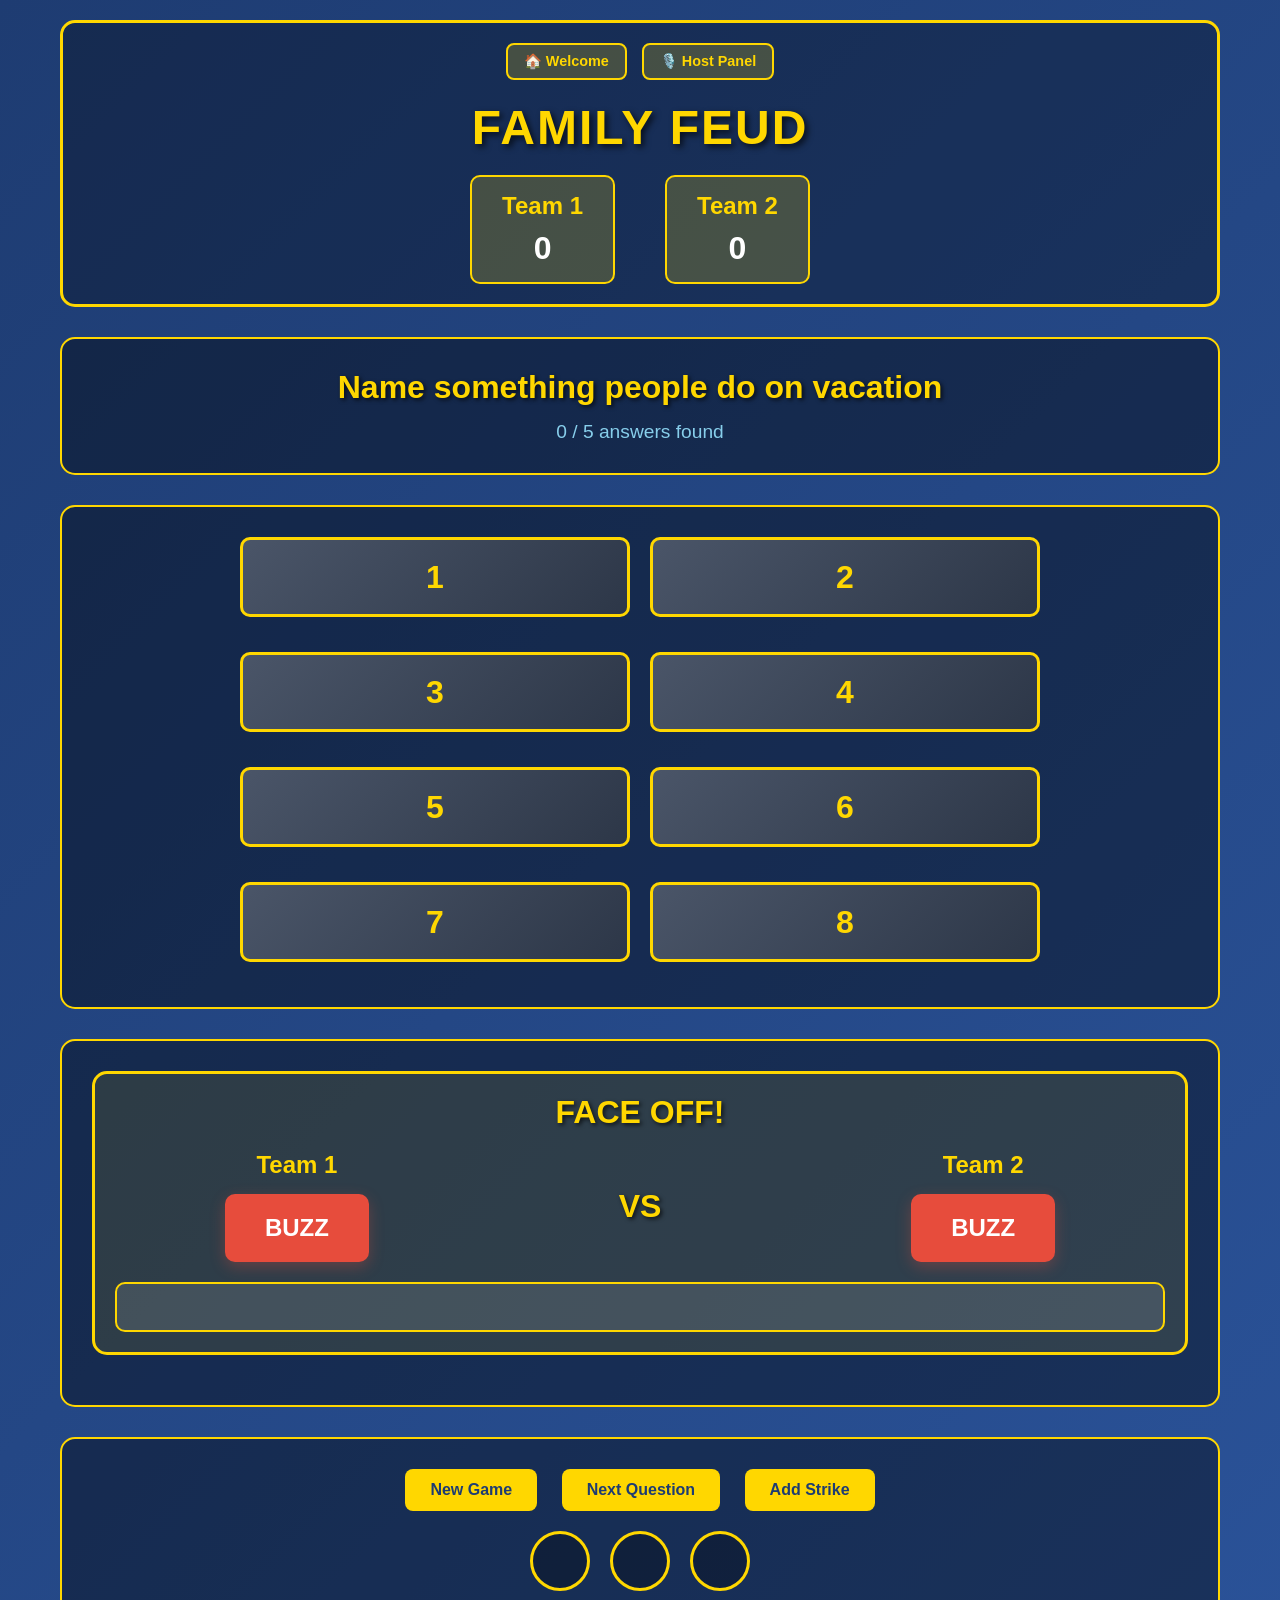
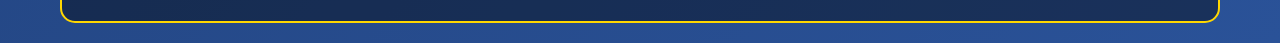
<file: index.html>
<!DOCTYPE html>
<html lang="en">
<head>
    <meta charset="UTF-8">
    <meta name="viewport" content="width=device-width, initial-scale=1.0">
    <title>Family Feud Game</title>
    <link rel="stylesheet" href="styles.css">
</head>
<body>
    <div class="game-container">
        <header class="game-header">
            <div class="header-nav">
                <button class="nav-btn" onclick="goToWelcome()">🏠 Welcome</button>
                <button class="nav-btn" onclick="openHostPanel()">🎙️ Host Panel</button>
            </div>
            <h1 class="game-title">FAMILY FEUD</h1>
            <div class="score-board">
                <div class="team-score">
                    <h2>Team 1</h2>
                    <span id="team1-score">0</span>
                </div>
                <div class="team-score">
                    <h2>Team 2</h2>
                    <span id="team2-score">0</span>
                </div>
            </div>
        </header>

        <main class="game-main">
            <section class="question-section">
                <div class="question-container">
                    <h2 id="question-text">Loading question...</h2>
                    <div class="answer-count">
                        <span id="answers-found">0</span> / <span id="total-answers">8</span> answers found
                    </div>
                </div>
            </section>

            <section class="answers-section">
                <div class="answers-grid">
                    <div class="answer-slot" data-answer="1">
                        <div class="answer-panel" id="panel-1">
                            <div class="answer-face answer-front">1</div>
                            <div class="answer-face answer-back">
                                <div class="answer-number">1</div>
                                <div class="answer-text"></div>
                                <div class="answer-points"></div>
                            </div>
                        </div>
                    </div>
                    <div class="answer-slot" data-answer="2">
                        <div class="answer-panel" id="panel-2">
                            <div class="answer-face answer-front">2</div>
                            <div class="answer-face answer-back">
                                <div class="answer-number">2</div>
                                <div class="answer-text"></div>
                                <div class="answer-points"></div>
                            </div>
                        </div>
                    </div>
                    <div class="answer-slot" data-answer="3">
                        <div class="answer-panel" id="panel-3">
                            <div class="answer-face answer-front">3</div>
                            <div class="answer-face answer-back">
                                <div class="answer-number">3</div>
                                <div class="answer-text"></div>
                                <div class="answer-points"></div>
                            </div>
                        </div>
                    </div>
                    <div class="answer-slot" data-answer="4">
                        <div class="answer-panel" id="panel-4">
                            <div class="answer-face answer-front">4</div>
                            <div class="answer-face answer-back">
                                <div class="answer-number">4</div>
                                <div class="answer-text"></div>
                                <div class="answer-points"></div>
                            </div>
                        </div>
                    </div>
                    <div class="answer-slot" data-answer="5">
                        <div class="answer-panel" id="panel-5">
                            <div class="answer-face answer-front">5</div>
                            <div class="answer-face answer-back">
                                <div class="answer-number">5</div>
                                <div class="answer-text"></div>
                                <div class="answer-points"></div>
                            </div>
                        </div>
                    </div>
                    <div class="answer-slot" data-answer="6">
                        <div class="answer-panel" id="panel-6">
                            <div class="answer-face answer-front">6</div>
                            <div class="answer-face answer-back">
                                <div class="answer-number">6</div>
                                <div class="answer-text"></div>
                                <div class="answer-points"></div>
                            </div>
                        </div>
                    </div>
                    <div class="answer-slot" data-answer="7">
                        <div class="answer-panel" id="panel-7">
                            <div class="answer-face answer-front">7</div>
                            <div class="answer-face answer-back">
                                <div class="answer-number">7</div>
                                <div class="answer-text"></div>
                                <div class="answer-points"></div>
                            </div>
                        </div>
                    </div>
                    <div class="answer-slot" data-answer="8">
                        <div class="answer-panel" id="panel-8">
                            <div class="answer-face answer-front">8</div>
                            <div class="answer-face answer-back">
                                <div class="answer-number">8</div>
                                <div class="answer-text"></div>
                                <div class="answer-points"></div>
                            </div>
                        </div>
                    </div>
                </div>
            </section>

            <section class="input-section">
                <div class="face-off-section" id="faceOffSection">
                    <h3>FACE OFF!</h3>
                    <div class="face-off-teams">
                        <div class="face-off-team" id="team1-faceoff">
                            <h4>Team 1</h4>
                            <button class="buzz-btn" id="team1-buzz">BUZZ</button>
                        </div>
                        <div class="face-off-vs">VS</div>
                        <div class="face-off-team" id="team2-faceoff">
                            <h4>Team 2</h4>
                            <button class="buzz-btn" id="team2-buzz">BUZZ</button>
                        </div>
                    </div>
                    <div class="face-off-answer" id="faceOffAnswer"></div>
                </div>
                
                <div class="regular-play-section" id="regularPlaySection" style="display: none;">
                    <div class="input-container">
                        <input type="text" id="answer-input" placeholder="Type your answer here..." maxlength="50">
                        <button id="submit-answer">Submit Answer</button>
                    </div>
                    <div class="team-turn">
                        <p>Current Turn: <span id="current-team">Team 1</span></p>
                    </div>
                </div>
                
                <div class="steal-section" id="stealSection" style="display: none;">
                    <h3>STEAL OPPORTUNITY!</h3>
                    <p>Team <span id="stealing-team">Team 2</span> can steal by giving one correct answer!</p>
                    <div class="input-container">
                        <input type="text" id="steal-input" placeholder="Type your steal answer..." maxlength="50">
                        <button id="submit-steal">Steal Answer</button>
                    </div>
                </div>
            </section>

            <section class="controls-section">
                <button id="new-game">New Game</button>
                <button id="next-question">Next Question</button>
                <button id="strike-btn">Add Strike</button>
                <div class="strikes-container">
                    <div class="strike" id="strike1"></div>
                    <div class="strike" id="strike2"></div>
                    <div class="strike" id="strike3"></div>
                </div>
            </section>
        </main>

        <section class="round-result" id="round-result" style="display: none;">
            <div class="result-content">
                <h2 id="result-message">Round Complete!</h2>
                <p id="result-details"></p>
                <button id="continue-btn">Continue</button>
            </div>
        </section>

        <section class="fast-money" id="fastMoney" style="display: none;">
            <div class="fast-money-container">
                <header class="fast-money-header">
                    <h2>⚡ FAST MONEY ROUND ⚡</h2>
                    <div class="fast-money-timer">
                        <span id="timer">60</span>
                        <div class="timer-bar">
                            <div class="timer-fill" id="timerFill"></div>
                        </div>
                    </div>
                </header>

                <main class="fast-money-main">
                    <div class="fast-money-questions">
                        <div class="question-slot" data-question="1">
                            <span class="question-number">1.</span>
                            <span class="question-text" id="question-1">Loading...</span>
                        </div>
                        <div class="question-slot" data-question="2">
                            <span class="question-number">2.</span>
                            <span class="question-text" id="question-2">Loading...</span>
                        </div>
                        <div class="question-slot" data-question="3">
                            <span class="question-number">3.</span>
                            <span class="question-text" id="question-3">Loading...</span>
                        </div>
                        <div class="question-slot" data-question="4">
                            <span class="question-number">4.</span>
                            <span class="question-text" id="question-4">Loading...</span>
                        </div>
                        <div class="question-slot" data-question="5">
                            <span class="question-number">5.</span>
                            <span class="question-text" id="question-5">Loading...</span>
                        </div>
                    </div>

                    <div class="fast-money-inputs">
                        <div class="input-row">
                            <input type="text" class="fast-money-input" id="answer-1" placeholder="Answer 1" maxlength="30">
                            <input type="text" class="fast-money-input" id="answer-2" placeholder="Answer 2" maxlength="30">
                        </div>
                        <div class="input-row">
                            <input type="text" class="fast-money-input" id="answer-3" placeholder="Answer 3" maxlength="30">
                            <input type="text" class="fast-money-input" id="answer-4" placeholder="Answer 4" maxlength="30">
                        </div>
                        <div class="input-row">
                            <input type="text" class="fast-money-input" id="answer-5" placeholder="Answer 5" maxlength="30">
                        </div>
                    </div>

                    <div class="fast-money-controls">
                        <button id="start-fast-money" class="fast-money-btn start">Start Fast Money</button>
                        <button id="submit-fast-money" class="fast-money-btn submit" style="display: none;">Submit Answers</button>
                        <button id="reveal-answers" class="fast-money-btn reveal" style="display: none;">Reveal Answers</button>
                    </div>
                </main>

                <div class="fast-money-scores">
                    <div class="player-score">
                        <h3 id="player-name">Player 1</h3>
                        <div class="score-display" id="player-score">0</div>
                        <div class="score-target">Target: 200</div>
                    </div>
                    <div class="player-score" id="player2-score-section" style="display: none;">
                        <h3>Player 2</h3>
                        <div class="score-display" id="player2-score">0</div>
                        <div class="score-target">Target: 200</div>
                    </div>
                </div>

                <div class="fast-money-results" id="fastMoneyResults" style="display: none;">
                    <div class="results-content">
                        <h2 id="fast-money-result-message">Fast Money Complete!</h2>
                        <div class="answer-reveals" id="answerReveals">
                            <!-- Answer reveals will be populated here -->
                        </div>
                        <div class="final-scores">
                            <div class="final-score">
                                <span id="final-player-name">Player 1:</span>
                                <span id="final-player-score">0</span>
                            </div>
                            <div class="final-score" id="final-player2-score-row" style="display: none;">
                                <span>Player 2:</span>
                                <span id="final-player2-score">0</span>
                            </div>
                        </div>
                        <button id="fast-money-continue" class="fast-money-btn continue">Continue</button>
                    </div>
                </div>
            </div>
        </section>
    </div>

    <script src="script.js"></script>
</body>
</html>
</file>
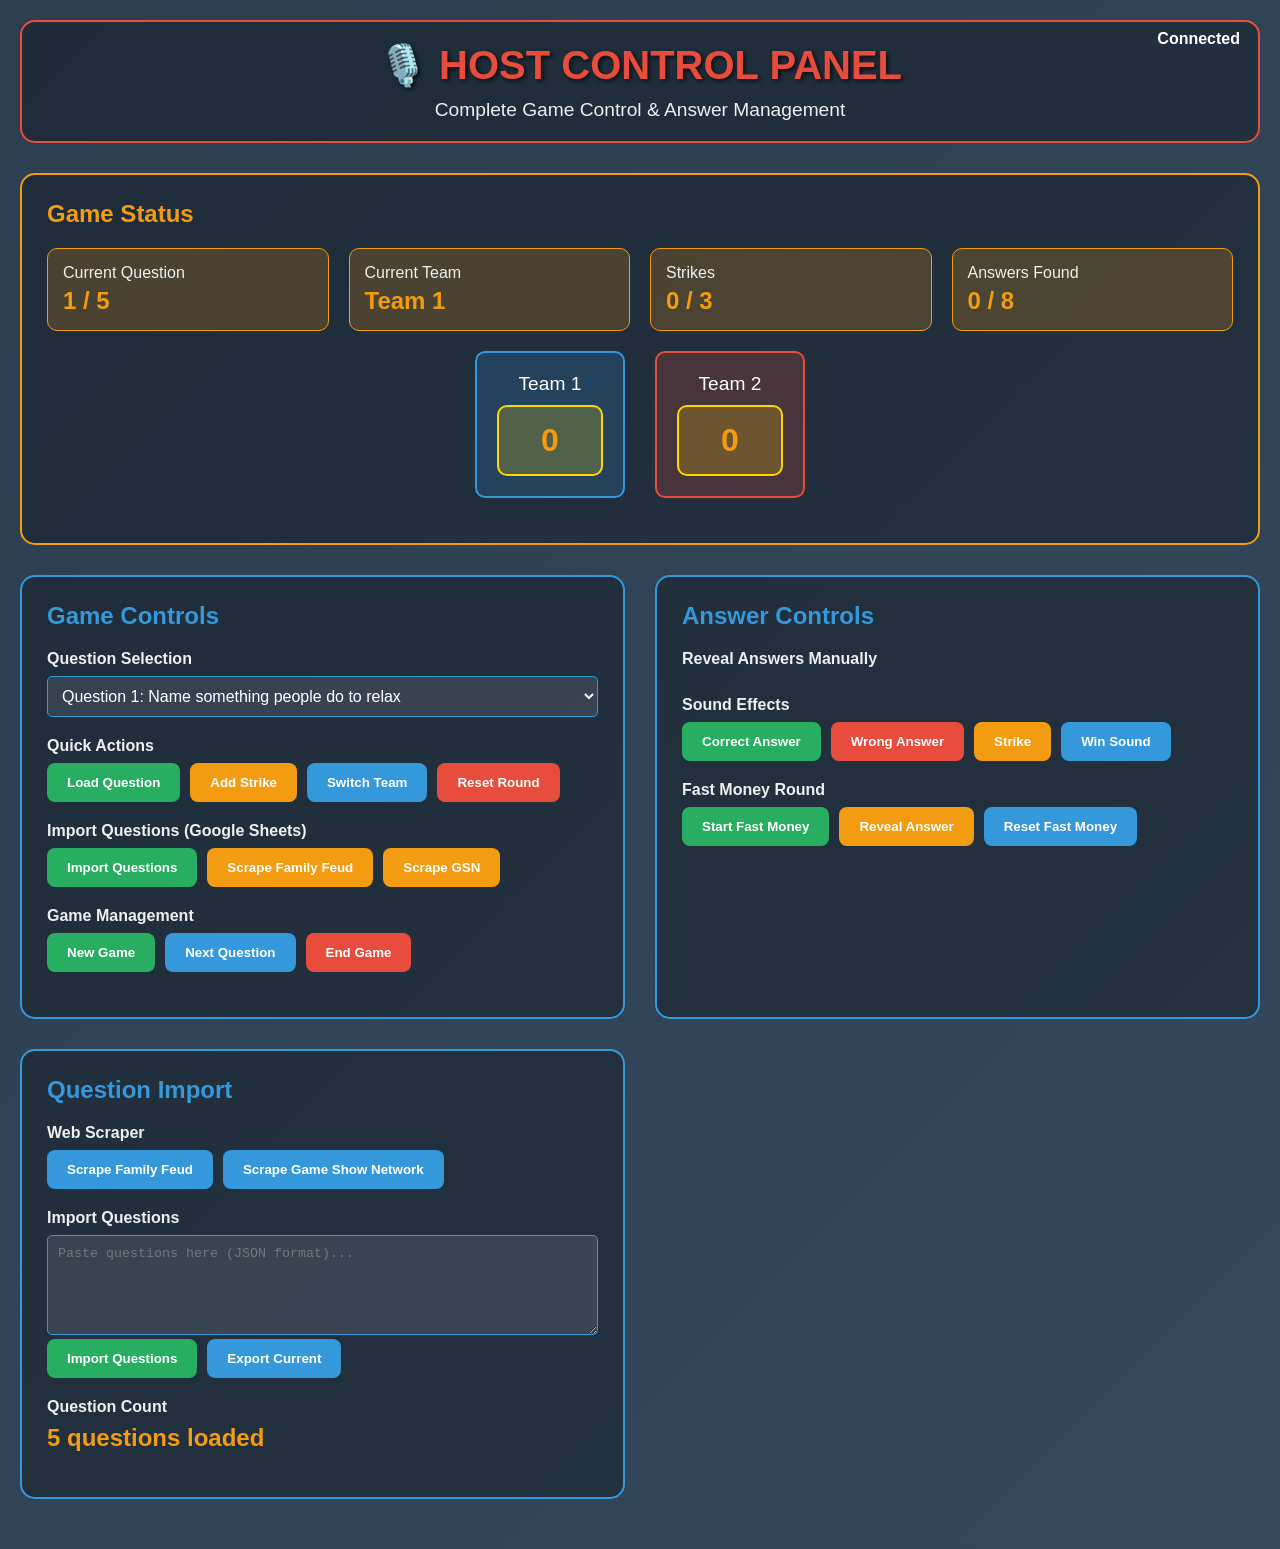
<file: host.html>
<!DOCTYPE html>
<html lang="en">
<head>
    <meta charset="UTF-8">
    <meta name="viewport" content="width=device-width, initial-scale=1.0">
    <title>Family Feud - Host Panel</title>
    <link rel="stylesheet" href="styles.css">
    <style>
        .host-container {
            min-height: 100vh;
            background: linear-gradient(135deg, #2c3e50 0%, #34495e 100%);
            color: white;
            padding: 20px;
        }
        
        .host-header {
            background: rgba(0, 0, 0, 0.3);
            padding: 20px;
            border-radius: 15px;
            border: 2px solid #e74c3c;
            margin-bottom: 30px;
            text-align: center;
        }
        
        .host-title {
            font-size: 2.5rem;
            color: #e74c3c;
            text-shadow: 2px 2px 4px rgba(0, 0, 0, 0.7);
            margin-bottom: 10px;
        }
        
        .host-subtitle {
            color: #ecf0f1;
            font-size: 1.2rem;
        }
        
        .control-panel {
            display: grid;
            grid-template-columns: 1fr 1fr;
            gap: 30px;
            margin-bottom: 30px;
        }
        
        .control-section {
            background: rgba(0, 0, 0, 0.3);
            padding: 25px;
            border-radius: 15px;
            border: 2px solid #3498db;
        }
        
        .control-section h3 {
            color: #3498db;
            margin-bottom: 20px;
            font-size: 1.5rem;
        }
        
        .control-group {
            margin-bottom: 20px;
        }
        
        .control-group label {
            display: block;
            margin-bottom: 8px;
            color: #ecf0f1;
            font-weight: bold;
        }
        
        .control-group input, .control-group select {
            width: 100%;
            padding: 10px;
            border: 1px solid #3498db;
            border-radius: 5px;
            background: rgba(255, 255, 255, 0.1);
            color: white;
            font-size: 1rem;
        }
        
        .control-group input::placeholder {
            color: #bdc3c7;
        }
        
        .control-buttons {
            display: flex;
            gap: 10px;
            flex-wrap: wrap;
        }
        
        .control-btn {
            padding: 12px 20px;
            background: #3498db;
            color: white;
            border: none;
            border-radius: 8px;
            cursor: pointer;
            font-weight: bold;
            transition: all 0.3s ease;
        }
        
        .control-btn:hover {
            background: #2980b9;
            transform: translateY(-2px);
        }
        
        .control-btn.danger {
            background: #e74c3c;
        }
        
        .control-btn.danger:hover {
            background: #c0392b;
        }
        
        .control-btn.success {
            background: #27ae60;
        }
        
        .control-btn.success:hover {
            background: #229954;
        }
        
        .control-btn.warning {
            background: #f39c12;
        }
        
        .control-btn.warning:hover {
            background: #e67e22;
        }
        
        .answer-list {
            display: grid;
            grid-template-columns: repeat(auto-fit, minmax(250px, 1fr));
            gap: 15px;
        }
        
        .answer-item {
            background: rgba(39, 174, 96, 0.2);
            padding: 15px;
            border-radius: 10px;
            border: 1px solid #27ae60;
            transition: all 0.3s ease;
        }
        
        .answer-item.revealed {
            background: rgba(39, 174, 96, 0.4);
            border-color: #2ecc71;
        }
        
        .answer-text {
            font-weight: bold;
            margin-bottom: 5px;
        }
        
        .answer-points {
            color: #f39c12;
            font-size: 1.2rem;
        }
        
        .game-status {
            background: rgba(0, 0, 0, 0.3);
            padding: 25px;
            border-radius: 15px;
            border: 2px solid #f39c12;
            margin-bottom: 30px;
        }
        
        .game-status h3 {
            color: #f39c12;
            margin-bottom: 20px;
            font-size: 1.5rem;
        }
        
        .status-grid {
            display: grid;
            grid-template-columns: repeat(auto-fit, minmax(200px, 1fr));
            gap: 20px;
        }
        
        .status-item {
            background: rgba(243, 156, 18, 0.2);
            padding: 15px;
            border-radius: 10px;
            border: 1px solid #f39c12;
        }
        
        .status-label {
            color: #ecf0f1;
            margin-bottom: 5px;
        }
        
        .status-value {
            color: #f39c12;
            font-size: 1.5rem;
            font-weight: bold;
        }
        
        .team-scores {
            display: flex;
            gap: 30px;
            justify-content: center;
            margin: 20px 0;
        }
        
        .team-score-card {
            background: rgba(52, 152, 219, 0.2);
            padding: 20px;
            border-radius: 10px;
            border: 2px solid #3498db;
            text-align: center;
            min-width: 150px;
        }
        
        .team-score-card.team2 {
            background: rgba(231, 76, 60, 0.2);
            border-color: #e74c3c;
        }
        
        .team-name {
            font-size: 1.2rem;
            margin-bottom: 10px;
        }
        
        .team-score {
            font-size: 2rem;
            font-weight: bold;
            color: #f39c12;
        }
        
        .connection-status {
            position: fixed;
            top: 20px;
            right: 20px;
            padding: 10px 20px;
            border-radius: 20px;
            font-weight: bold;
            z-index: 1000;
        }
        
        .connection-status.connected {
            background: #27ae60;
            color: white;
        }
        
        .connection-status.disconnected {
            background: #e74c3c;
            color: white;
        }
        
        @media (max-width: 768px) {
            .control-panel {
                grid-template-columns: 1fr;
            }
            
            .status-grid {
                grid-template-columns: 1fr;
            }
            
            .team-scores {
                flex-direction: column;
                align-items: center;
            }
        }
    </style>
</head>
<body>
    <div class="host-container">
        <div class="connection-status" id="connectionStatus">Connected</div>
        
        <header class="host-header">
            <h1 class="host-title">🎙️ HOST CONTROL PANEL</h1>
            <p class="host-subtitle">Complete Game Control & Answer Management</p>
        </header>
        
        <section class="game-status">
            <h3>Game Status</h3>
            <div class="status-grid">
                <div class="status-item">
                    <div class="status-label">Current Question</div>
                    <div class="status-value" id="currentQuestionNum">1 / 5</div>
                </div>
                <div class="status-item">
                    <div class="status-label">Current Team</div>
                    <div class="status-value" id="currentTeamDisplay">Team 1</div>
                </div>
                <div class="status-item">
                    <div class="status-label">Strikes</div>
                    <div class="status-value" id="strikesDisplay">0 / 3</div>
                </div>
                <div class="status-item">
                    <div class="status-label">Answers Found</div>
                    <div class="status-value" id="answersFoundDisplay">0 / 8</div>
                </div>
            </div>
            
            <div class="team-scores">
                <div class="team-score-card">
                    <div class="team-name">Team 1</div>
                    <div class="team-score" id="team1ScoreDisplay">0</div>
                </div>
                <div class="team-score-card team2">
                    <div class="team-name">Team 2</div>
                    <div class="team-score" id="team2ScoreDisplay">0</div>
                </div>
            </div>
        </section>
        
        <div class="control-panel">
            <section class="control-section">
                <h3>Game Controls</h3>
                
                <div class="control-group">
                    <label>Question Selection</label>
                    <select id="questionSelect">
                        <option value="0">Question 1: Name something people do to relax</option>
                        <option value="1">Question 2: Name a common breakfast food</option>
                        <option value="2">Question 3: Name something you find in a living room</option>
                        <option value="3">Question 4: Name a popular vacation destination</option>
                        <option value="4">Question 5: Name something people are afraid of</option>
                    </select>
                </div>
                
                <div class="control-group">
                    <label>Quick Actions</label>
                    <div class="control-buttons">
                        <button class="control-btn success" onclick="loadQuestion()">Load Question</button>
                        <button class="control-btn warning" onclick="addStrike()">Add Strike</button>
                        <button class="control-btn" onclick="switchTeam()">Switch Team</button>
                        <button class="control-btn danger" onclick="resetRound()">Reset Round</button>
                    </div>
                </div>
                
                <div class="control-group">
                    <label>Import Questions (Google Sheets)</label>
                    <div class="control-buttons">
                        <button class="control-btn success" onclick="importQuestions()">Import Questions</button>
                        <button class="control-btn warning" onclick="scrapeFamilyFeudQuestions()">Scrape Family Feud</button>
                        <button class="control-btn warning" onclick="scrapeGameShowNetwork()">Scrape GSN</button>
                    </div>
                </div>
                
                <div class="control-group">
                    <label>Game Management</label>
                    <div class="control-buttons">
                        <button class="control-btn success" onclick="newGame()">New Game</button>
                        <button class="control-btn" onclick="nextQuestion()">Next Question</button>
                        <button class="control-btn danger" onclick="endGame()">End Game</button>
                    </div>
                </div>
            </section>
            
            <section class="control-section">
                <h3>Answer Controls</h3>
                
                <div class="control-group">
                    <label>Reveal Answers Manually</label>
                    <div class="answer-list" id="manualAnswersList">
                        <!-- Manual reveal buttons will be populated here -->
                    </div>
                </div>
                
                <div class="control-group">
                    <label>Sound Effects</label>
                    <div class="control-buttons">
                        <button class="control-btn success" onclick="playSound('correct')">Correct Answer</button>
                        <button class="control-btn danger" onclick="playSound('wrong')">Wrong Answer</button>
                        <button class="control-btn warning" onclick="playSound('strike')">Strike</button>
                        <button class="control-btn" onclick="playSound('win')">Win Sound</button>
                    </div>
                </div>
                
                <div class="control-group">
                    <label>Fast Money Round</label>
                    <div class="control-buttons">
                        <button class="control-btn success" onclick="startFastMoney()">Start Fast Money</button>
                        <button class="control-btn warning" onclick="revealFastMoneyAnswer()">Reveal Answer</button>
                        <button class="control-btn" onclick="resetFastMoney()">Reset Fast Money</button>
                    </div>
                </div>
            </section>
            
            <section class="control-section">
                <h3>Question Import</h3>
                
                <div class="control-group">
                    <label>Web Scraper</label>
                    <div class="control-buttons">
                        <button class="control-btn" onclick="scrapeFamilyFeudQuestions()">Scrape Family Feud</button>
                        <button class="control-btn" onclick="scrapeGameShowNetwork()">Scrape Game Show Network</button>
                    </div>
                </div>
                
                <div class="control-group">
                    <label>Import Questions</label>
                    <textarea id="questionImport" placeholder="Paste questions here (JSON format)..." style="width: 100%; height: 100px; background: rgba(255,255,255,0.1); color: white; border: 1px solid #3498db; border-radius: 5px; padding: 10px;"></textarea>
                    <div class="control-buttons">
                        <button class="control-btn success" onclick="importQuestions()">Import Questions</button>
                        <button class="control-btn" onclick="exportQuestions()">Export Current</button>
                    </div>
                </div>
                
                <div class="control-group">
                    <label>Question Count</label>
                    <div class="status-value" id="questionCount">5 questions loaded</div>
                </div>
            </section>
        </div>
    </div>
    
    <script src="host.js"></script>
</body>
</html>
</file>
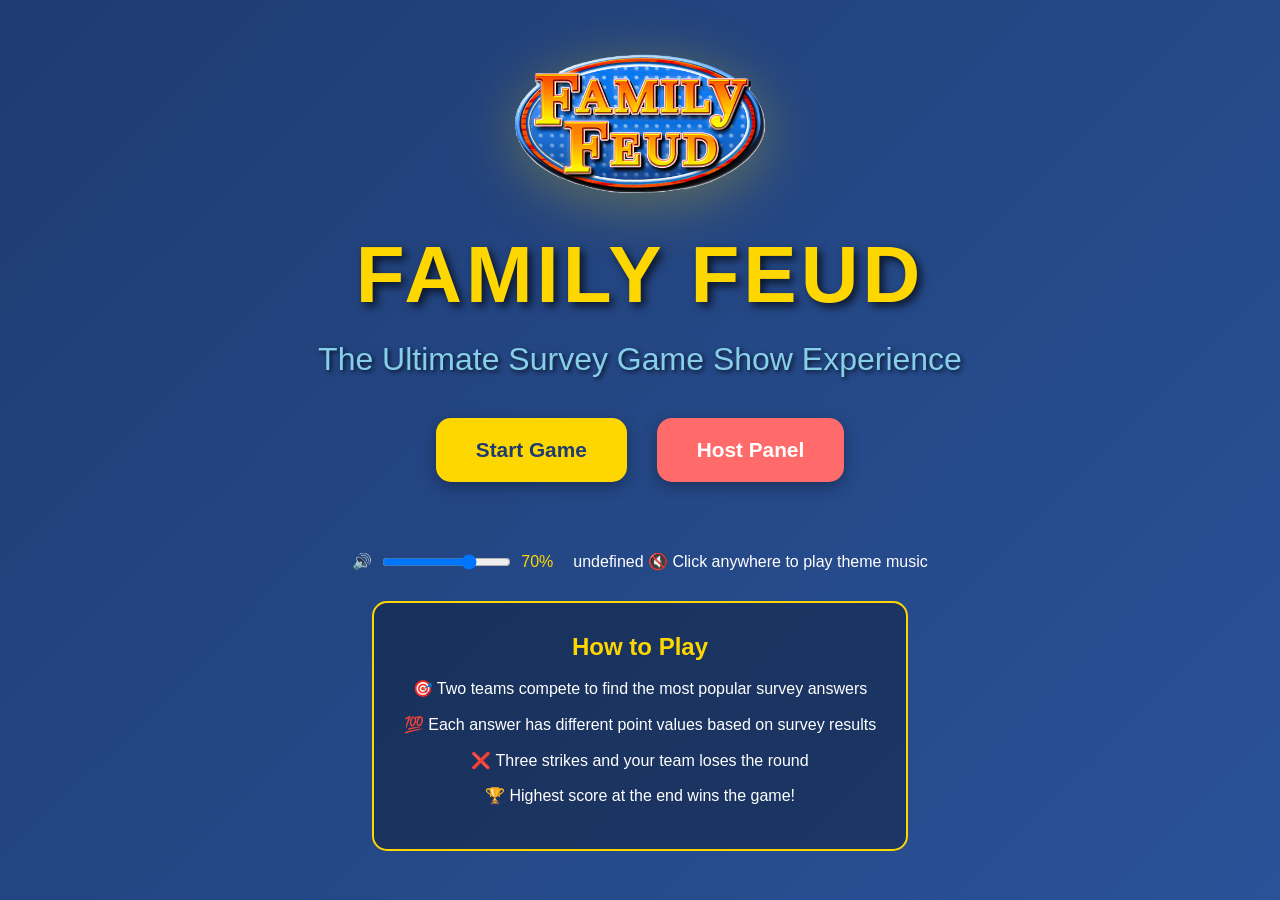
<file: welcome.html>
<!DOCTYPE html>
<html lang="en">
<head>
    <meta charset="UTF-8">
    <meta name="viewport" content="width=device-width, initial-scale=1.0">
    <title>Family Feud - Welcome</title>
    <link rel="stylesheet" href="styles.css">
    <style>
        .welcome-container {
            min-height: 100vh;
            display: flex;
            flex-direction: column;
            align-items: center;
            justify-content: center;
            background: linear-gradient(135deg, #1e3c72 0%, #2a5298 100%);
            color: white;
            text-align: center;
            padding: 20px;
        }
        
        .welcome-title {
            font-size: 5rem;
            color: #ffd700;
            text-shadow: 4px 4px 8px rgba(0, 0, 0, 0.7);
            margin-bottom: 20px;
            letter-spacing: 4px;
            animation: pulse 2s infinite;
            font-family: 'Arial Black', Arial, sans-serif;
        }
        
        .welcome-subtitle {
            font-size: 2rem;
            color: #87ceeb;
            margin-bottom: 40px;
            text-shadow: 2px 2px 4px rgba(0, 0, 0, 0.7);
        }
        
        .welcome-buttons {
            display: flex;
            gap: 30px;
            margin-bottom: 40px;
            flex-wrap: wrap;
            justify-content: center;
        }
        
        .welcome-btn {
            padding: 20px 40px;
            font-size: 1.3rem;
            background: #ffd700;
            color: #1e3c72;
            border: none;
            border-radius: 15px;
            font-weight: bold;
            cursor: pointer;
            transition: all 0.3s ease;
            font-family: 'Arial Black', Arial, sans-serif;
            box-shadow: 0 5px 15px rgba(0, 0, 0, 0.3);
        }
        
        .welcome-btn:hover {
            background: #ffed4e;
            transform: translateY(-3px);
            box-shadow: 0 8px 25px rgba(255, 215, 0, 0.4);
        }
        
        .host-btn {
            background: #ff6b6b;
            color: white;
        }
        
        .host-btn:hover {
            background: #ff5252;
        }
        
        .audio-controls {
            margin-top: 30px;
            display: flex;
            gap: 20px;
            align-items: center;
            justify-content: center;
        }
        
        .audio-btn {
            padding: 10px 20px;
            background: rgba(255, 215, 0, 0.2);
            border: 2px solid #ffd700;
            color: #ffd700;
            border-radius: 10px;
            cursor: pointer;
            transition: all 0.3s ease;
        }
        
        .audio-btn:hover {
            background: rgba(255, 215, 0, 0.3);
        }
        
        .volume-control {
            display: flex;
            align-items: center;
            gap: 10px;
            color: #ffd700;
        }
        
        .audio-test-buttons {
            margin-top: 15px;
            display: flex;
            gap: 10px;
            justify-content: center;
            flex-wrap: wrap;
        }
        
        .audio-test-buttons .audio-btn {
            padding: 8px 15px;
            font-size: 0.9rem;
            background: rgba(255, 215, 0, 0.3);
            border: 1px solid #ffd700;
            color: #ffd700;
            border-radius: 8px;
            cursor: pointer;
            transition: all 0.3s ease;
        }
        
        .audio-test-buttons .audio-btn:hover {
            background: rgba(255, 215, 0, 0.5);
        }
        
        .family-logo {
            width: 300px;
            height: 150px;
            background: transparent;
            display: flex;
            align-items: center;
            justify-content: center;
            margin-bottom: 30px;
            animation: float 3s ease-in-out infinite;
        }
        
        .family-logo img {
            max-width: 100%;
            max-height: 100%;
            object-fit: contain;
            filter: drop-shadow(0 10px 30px rgba(255, 215, 0, 0.3));
        }
        
        @keyframes float {
            0%, 100% { transform: translateY(0px); }
            50% { transform: translateY(-10px); }
        }
        
        .instructions {
            background: rgba(0, 0, 0, 0.3);
            padding: 30px;
            border-radius: 15px;
            border: 2px solid #ffd700;
            max-width: 600px;
            margin-top: 30px;
        }
        
        .instructions h3 {
            color: #ffd700;
            margin-bottom: 15px;
            font-size: 1.5rem;
        }
        
        .instructions p {
            margin-bottom: 10px;
            line-height: 1.6;
        }
    </style>
</head>
<body>
    <div class="welcome-container">
        <div class="family-logo">
            <img src="images/family-feud-logo.png" alt="Family Feud Logo">
        </div>
        <h1 class="welcome-title">FAMILY FEUD</h1>
        <p class="welcome-subtitle">The Ultimate Survey Game Show Experience</p>
        
        <div class="welcome-buttons">
            <button class="welcome-btn" onclick="startGame()">Start Game</button>
            <button class="welcome-btn host-btn" onclick="openHostPanel()">Host Panel</button>
        </div>
        
        <div class="audio-controls">
            <div class="volume-control">
                <span>🔊</span>
                <input type="range" class="volume-slider" id="volumeSlider" min="0" max="100" value="70">
                <span id="volumeLabel">70%</span>
            </div>
            <div class="audio-status" id="audioStatus">🔇 Interact to play theme</div>
        </div>
        
        <div class="instructions">
            <h3>How to Play</h3>
            <p>🎯 Two teams compete to find the most popular survey answers</p>
            <p>💯 Each answer has different point values based on survey results</p>
            <p>❌ Three strikes and your team loses the round</p>
            <p>🏆 Highest score at the end wins the game!</p>
        </div>
    </div>
    
    <audio id="themeAudio" loop>
        <source src="sounds/family-feud-theme-harvey.mp3" type="audio/mpeg">
        Your browser does not support the audio element.
    </audio>
    
    <script>
        let themeAudio = document.getElementById('themeAudio');
        let volumeSlider = document.getElementById('volumeSlider');
        let volumeLabel = document.getElementById('volumeLabel');
        let audioStatus = document.getElementById('audioStatus');
        
        // Audio resource management
        let audioContext = null;
        let activeOscillators = new Set();
        let testAudioElements = new Set();
        
        // Cleanup function for audio resources
        function cleanupAudioResources() {
            // Stop all oscillators
            activeOscillators.forEach(osc => {
                try {
                    if (osc && osc.stop) osc.stop();
                } catch (e) {
                    console.log('Error stopping oscillator:', e);
                }
            });
            activeOscillators.clear();
            
            // Pause and cleanup test audio elements
            testAudioElements.forEach(audio => {
                try {
                    if (audio) {
                        audio.pause();
                        audio.src = '';
                    }
                } catch (e) {
                    console.log('Error cleaning up audio element:', e);
                }
            });
            testAudioElements.clear();
            
            // Close audio context if it exists
            if (audioContext && audioContext.state !== 'closed') {
                try {
                    audioContext.close();
                } catch (e) {
                    console.log('Error closing audio context:', e);
                }
                audioContext = null;
            }
        }
        
        // Cleanup on page unload
        window.addEventListener('beforeunload', cleanupAudioResources);
        
        // Set initial volume
        themeAudio.volume = 0.7;
        
        // Volume control
        volumeSlider.addEventListener('input', function() {
            let volume = this.value / 100;
            themeAudio.volume = volume;
            volumeLabel.textContent = this.value + '%';
        });
        
        function updateStatus(status, emoji) {
            audioStatus.textContent = `${emoji} ${status}`;
            console.log(status);
        }
        
        function playHarveyTheme() {
            updateStatus('Testing Harvey Era theme...', '⏳');
            
            // Cleanup any existing test audio
            cleanupAudioResources();
            
            // Test the Harvey Era audio file first
            const testAudio = new Audio('sounds/family-feud-theme-harvey.mp3');
            testAudio.volume = 0.7;
            testAudioElements.add(testAudio);
            
            testAudio.addEventListener('canplaythrough', () => {
                console.log('✅ Harvey Era audio file can play through');
                updateStatus('Playing Harvey Era Family Feud Theme', '🎵');
                // Use the main themeAudio element for continuous play
                themeAudio.src = 'sounds/family-feud-theme-harvey.mp3';
                themeAudio.volume = 0.7;
                themeAudio.play().catch(e => {
                    console.log('Theme play failed:', e);
                    updateStatus('Theme play failed, trying direct...', '🔧');
                    // Try direct play as fallback
                    testAudio.play().catch(e2 => {
                        console.log('Direct play also failed:', e2);
                        updateStatus('Harvey theme unavailable', '❌');
                    });
                });
            });
            
            testAudio.addEventListener('error', (e) => {
                console.log('❌ Harvey Era audio file error:', e);
                updateStatus('Harvey theme file not found', '❌');
                testAudioElements.delete(testAudio);
            });
            
            // Try to load and test
            testAudio.load();
        }
        
        function play101Theme() {
            updateStatus('Testing 101Soundboards theme...', '⏳');
            
            // Cleanup any existing test audio
            cleanupAudioResources();
            
            // Test the 101Soundboards audio file first
            const testAudio = new Audio('sounds/family-feud-theme-101soundboards.mp3');
            testAudio.volume = 0.7;
            testAudioElements.add(testAudio);
            
            testAudio.addEventListener('canplaythrough', () => {
                console.log('✅ 101Soundboards audio file can play through');
                updateStatus('Playing 101Soundboards Family Feud Theme', '🎼');
                // Use the main themeAudio element for continuous play
                themeAudio.src = 'sounds/family-feud-theme-101soundboards.mp3';
                themeAudio.volume = 0.7;
                themeAudio.play().catch(e => {
                    console.log('Theme play failed:', e);
                    updateStatus('Theme play failed', '❌');
                });
            });
            
            testAudio.addEventListener('error', (e) => {
                console.log('❌ 101Soundboards audio file error:', e);
                updateStatus('101Soundboards Failed - Using Generated', '🎹');
                testAudioElements.delete(testAudio);
                playGeneratedTheme();
            });
            
            // Try to load and test
            testAudio.load();
        }
        
        function playGeneratedTheme() {
            updateStatus('Playing Generated Theme', '🎹');
            // Fallback to generated theme if audio file fails
            cleanupAudioResources();
            
            try {
                audioContext = new (window.AudioContext || window.webkitAudioContext)();
                const melody = [
                    {note: 440, duration: 0.2}, // A4
                    {note: 440, duration: 0.2}, // A4
                    {note: 523.25, duration: 0.3}, // C5
                    {note: 440, duration: 0.2}, // A4
                    {note: 392, duration: 0.3}, // G4
                    {note: 349.23, duration: 0.4}, // F4
                    {note: 392, duration: 0.3}, // G4
                    {note: 523.25, duration: 0.3}, // C5
                    {note: 659.25, duration: 0.4}, // E5
                ];
                
                let startTime = audioContext.currentTime;
                
                melody.forEach((tone, index) => {
                    const oscillator = audioContext.createOscillator();
                    const gainNode = audioContext.createGain();
                    
                    oscillator.connect(gainNode);
                    gainNode.connect(audioContext.destination);
                    
                    oscillator.frequency.value = tone.note;
                    oscillator.type = 'square';
                    
                    const noteStart = startTime + melody.slice(0, index).reduce((sum, t) => sum + t.duration, 0);
                    
                    gainNode.gain.setValueAtTime(0, noteStart);
                    gainNode.gain.linearRampToValueAtTime(0.3, noteStart + 0.01);
                    gainNode.gain.exponentialRampToValueAtTime(0.01, noteStart + tone.duration);
                    
                    oscillator.start(noteStart);
                    oscillator.stop(noteStart + tone.duration);
                    
                    // Track oscillator for cleanup
                    activeOscillators.add(oscillator);
                    
                    // Remove from tracking when stopped
                    oscillator.addEventListener('ended', () => {
                        activeOscillators.delete(oscillator);
                    });
                });
                
                // Update status when finished
                setTimeout(() => {
                    updateStatus('Theme Complete', '✅');
                }, melody.reduce((sum, tone) => sum + tone.duration, 0) * 1000);
            } catch (e) {
                console.log('Error playing generated theme:', e);
                updateStatus('Generated theme failed', '❌');
            }
        }

        function testAudioDirectly() {
            updateStatus('Testing direct audio...', '🔧');
            
            try {
                // Test if we can play the main theme audio directly
                themeAudio.volume = 0.7;
                themeAudio.play().then(() => {
                    updateStatus('Direct audio playing! 🎵', '✅');
                }).catch((e) => {
                    console.log('Direct audio failed:', e);
                    updateStatus('Direct audio failed, trying generated...', '🎹');
                    playGeneratedTheme();
                });
            } catch (e) {
                console.log('Error in testAudioDirectly:', e);
                updateStatus('Audio test failed', '❌');
            }
        }
        
        function stopTheme() {
            themeAudio.pause();
            themeAudio.currentTime = 0;
            updateStatus('Audio Stopped', '⏹️');
        }

        function startGame() {
            window.location.href = 'index.html';
        }
        
        function openHostPanel() {
            window.open('host.html', '_blank');
        }
        
        // Auto-play theme when page loads
        window.addEventListener('load', function() {
            updateStatus('Initializing audio system...', '⏳');
            
            // Simple approach: wait for user interaction, then play
            setTimeout(() => {
                updateStatus('🔇 Click anywhere to play theme music');
            }, 1000);
            
            // Add a one-time click listener to start the theme
            document.addEventListener('click', function playThemeOnClick() {
                updateStatus('Starting theme music...', '🎵');
                testAudioDirectly();
                // Remove the listener after first click
                document.removeEventListener('click', playThemeOnClick);
            }, { once: true });
        });
    </script>
</body>
</html>
</file>
<file: styles.css>
* {
    margin: 0;
    padding: 0;
    box-sizing: border-box;
}

body {
    font-family: 'Arial Black', Arial, sans-serif;
    background: linear-gradient(135deg, #1e3c72 0%, #2a5298 100%);
    min-height: 100vh;
    color: white;
    overflow-x: hidden;
}

/* Fast Money Styles */
.fast-money {
    background: linear-gradient(135deg, #2c3e50 0%, #34495e 100%);
    min-height: 100vh;
    padding: 20px;
}

.fast-money-container {
    max-width: 1000px;
    margin: 0 auto;
}

.fast-money-header {
    text-align: center;
    margin-bottom: 30px;
    background: rgba(0, 0, 0, 0.3);
    padding: 25px;
    border-radius: 15px;
    border: 3px solid #e74c3c;
}

.fast-money-header h2 {
    font-size: 2.5rem;
    color: #e74c3c;
    text-shadow: 2px 2px 4px rgba(0, 0, 0, 0.7);
    margin-bottom: 20px;
    animation: pulse 2s infinite;
}

.fast-money-timer {
    display: flex;
    flex-direction: column;
    align-items: center;
    gap: 10px;
}

.fast-money-timer span {
    font-size: 4rem;
    font-weight: bold;
    color: #ffd700;
    text-shadow: 2px 2px 4px rgba(0, 0, 0, 0.7);
}

.timer-bar {
    width: 300px;
    height: 30px;
    background: rgba(0, 0, 0, 0.5);
    border-radius: 15px;
    overflow: hidden;
    border: 2px solid #ffd700;
}

.timer-fill {
    height: 100%;
    background: linear-gradient(90deg, #27ae60, #f39c12);
    width: 100%;
    transition: width 1s linear, background-color 0.5s ease;
}

.fast-money-main {
    display: grid;
    grid-template-columns: 1fr 1fr;
    gap: 30px;
    margin-bottom: 30px;
}

.fast-money-questions {
    background: rgba(0, 0, 0, 0.3);
    padding: 25px;
    border-radius: 15px;
    border: 2px solid #3498db;
}

.question-slot {
    display: flex;
    align-items: center;
    margin-bottom: 15px;
    padding: 10px;
    background: rgba(52, 152, 219, 0.1);
    border-radius: 8px;
    border-left: 4px solid #3498db;
}

.question-number {
    font-size: 1.2rem;
    font-weight: bold;
    color: #3498db;
    margin-right: 15px;
    min-width: 30px;
}

.question-text {
    font-size: 1rem;
    color: #ecf0f1;
    line-height: 1.4;
}

.fast-money-inputs {
    background: rgba(0, 0, 0, 0.3);
    padding: 25px;
    border-radius: 15px;
    border: 2px solid #27ae60;
}

.input-row {
    display: flex;
    gap: 15px;
    margin-bottom: 15px;
}

.fast-money-input {
    flex: 1;
    padding: 12px;
    border: 2px solid #27ae60;
    border-radius: 8px;
    background: rgba(255, 255, 255, 0.1);
    color: white;
    font-size: 1rem;
    font-weight: bold;
    transition: all 0.3s ease;
}

.fast-money-input:focus {
    outline: none;
    border-color: #2ecc71;
    background: rgba(255, 255, 255, 0.2);
    box-shadow: 0 0 10px rgba(46, 204, 113, 0.3);
}

.fast-money-input::placeholder {
    color: #bdc3c7;
}

.fast-money-input:disabled {
    background: rgba(0, 0, 0, 0.2);
    border-color: #7f8c8d;
    cursor: not-allowed;
}

.fast-money-controls {
    grid-column: 1 / -1;
    text-align: center;
    margin-top: 20px;
}

.fast-money-btn {
    padding: 15px 30px;
    font-size: 1.2rem;
    font-weight: bold;
    border: none;
    border-radius: 10px;
    cursor: pointer;
    transition: all 0.3s ease;
    margin: 0 10px;
    text-transform: uppercase;
}

.fast-money-btn.start {
    background: #27ae60;
    color: white;
    box-shadow: 0 5px 15px rgba(39, 174, 96, 0.3);
}

.fast-money-btn.start:hover {
    background: #229954;
    transform: translateY(-2px);
    box-shadow: 0 8px 25px rgba(39, 174, 96, 0.4);
}

.fast-money-btn.submit {
    background: #f39c12;
    color: white;
    box-shadow: 0 5px 15px rgba(243, 156, 18, 0.3);
}

.fast-money-btn.submit:hover {
    background: #e67e22;
    transform: translateY(-2px);
    box-shadow: 0 8px 25px rgba(243, 156, 18, 0.4);
}

.fast-money-btn.reveal {
    background: #3498db;
    color: white;
    box-shadow: 0 5px 15px rgba(52, 152, 219, 0.3);
}

.fast-money-btn.reveal:hover {
    background: #2980b9;
    transform: translateY(-2px);
    box-shadow: 0 8px 25px rgba(52, 152, 219, 0.4);
}

.fast-money-btn.continue {
    background: #e74c3c;
    color: white;
    box-shadow: 0 5px 15px rgba(231, 76, 60, 0.3);
}

.fast-money-btn.continue:hover {
    background: #c0392b;
    transform: translateY(-2px);
    box-shadow: 0 8px 25px rgba(231, 76, 60, 0.4);
}

.fast-money-scores {
    display: flex;
    justify-content: space-around;
    margin-bottom: 30px;
    gap: 30px;
}

.player-score {
    background: rgba(0, 0, 0, 0.3);
    padding: 25px;
    border-radius: 15px;
    border: 2px solid #f39c12;
    text-align: center;
    flex: 1;
    max-width: 300px;
}

.player-score h3 {
    color: #f39c12;
    font-size: 1.5rem;
    margin-bottom: 15px;
}

.score-display {
    font-size: 3rem;
    font-weight: bold;
    color: #ffd700;
    text-shadow: 2px 2px 4px rgba(0, 0, 0, 0.7);
    margin-bottom: 10px;
}

.score-target {
    color: #ecf0f1;
    font-size: 1.1rem;
}

.fast-money-results {
    background: rgba(0, 0, 0, 0.4);
    padding: 30px;
    border-radius: 15px;
    border: 3px solid #ffd700;
    text-align: center;
}

.results-content h2 {
    color: #ffd700;
    font-size: 2rem;
    margin-bottom: 20px;
    text-shadow: 2px 2px 4px rgba(0, 0, 0, 0.7);
}

.answer-reveals {
    margin: 20px 0;
    text-align: left;
}

.answer-reveal-item {
    background: rgba(255, 255, 255, 0.1);
    padding: 15px;
    margin-bottom: 15px;
    border-radius: 8px;
    border-left: 4px solid #3498db;
}

.reveal-question {
    font-weight: bold;
    color: #3498db;
    margin-bottom: 8px;
}

.reveal-answer {
    margin: 5px 0;
    padding: 5px 10px;
    border-radius: 5px;
    font-weight: bold;
}

.reveal-answer.player1 {
    background: rgba(52, 152, 219, 0.2);
    color: #3498db;
}

.reveal-answer.player2 {
    background: rgba(231, 76, 60, 0.2);
    color: #e74c3c;
}

.reveal-correct {
    margin: 8px 0;
    font-size: 0.9rem;
}

.reveal-correct .correct {
    color: #27ae60;
    font-weight: bold;
}

.reveal-correct .incorrect {
    color: #e74c3c;
    font-weight: bold;
}

.final-scores {
    margin: 20px 0;
    padding: 20px;
    background: rgba(0, 0, 0, 0.3);
    border-radius: 10px;
}

.final-score {
    display: flex;
    justify-content: space-between;
    align-items: center;
    margin: 10px 0;
    font-size: 1.2rem;
    font-weight: bold;
}

.final-score span:first-child {
    color: #ecf0f1;
}

.final-score span:last-child {
    color: #ffd700;
    font-size: 1.5rem;
}

@keyframes pulse {
    0%, 100% { 
        transform: scale(1);
        text-shadow: 2px 2px 4px rgba(0, 0, 0, 0.7);
    }
    50% { 
        transform: scale(1.05);
        text-shadow: 2px 2px 8px rgba(255, 215, 0, 0.5);
    }
}

@media (max-width: 768px) {
    .fast-money-main {
        grid-template-columns: 1fr;
    }
    
    .fast-money-scores {
        flex-direction: column;
        align-items: center;
    }
    
    .fast-money-timer span {
        font-size: 3rem;
    }
    
    .timer-bar {
        width: 200px;
    }
    
    .fast-money-header h2 {
        font-size: 2rem;
    }
}

.game-container {
    max-width: 1200px;
    margin: 0 auto;
    padding: 20px;
}

.game-header {
    text-align: center;
    margin-bottom: 30px;
    background: rgba(0, 0, 0, 0.3);
    padding: 20px;
    border-radius: 15px;
    border: 3px solid #ffd700;
}

.header-nav {
    display: flex;
    justify-content: center;
    gap: 15px;
    margin-bottom: 20px;
}

.nav-btn {
    padding: 8px 16px;
    background: rgba(255, 215, 0, 0.2);
    border: 2px solid #ffd700;
    color: #ffd700;
    border-radius: 8px;
    cursor: pointer;
    transition: all 0.3s ease;
    font-weight: bold;
    font-size: 0.9rem;
}

.nav-btn:hover {
    background: rgba(255, 215, 0, 0.4);
    transform: translateY(-2px);
}

.game-title {
    font-size: 3rem;
    color: #ffd700;
    text-shadow: 3px 3px 6px rgba(0, 0, 0, 0.7);
    margin-bottom: 20px;
    letter-spacing: 2px;
    animation: pulse 2s infinite;
}

@keyframes pulse {
    0%, 100% { transform: scale(1); }
    50% { transform: scale(1.05); }
}

.score-board {
    display: flex;
    justify-content: center;
    gap: 50px;
    margin-top: 20px;
}

.team-score {
    background: rgba(255, 215, 0, 0.2);
    padding: 15px 30px;
    border-radius: 10px;
    border: 2px solid #ffd700;
    text-align: center;
}

.team-score h2 {
    color: #ffd700;
    margin-bottom: 10px;
    font-size: 1.5rem;
}

.team-score span {
    font-size: 2rem;
    font-weight: bold;
    color: white;
}

.game-main {
    display: flex;
    flex-direction: column;
    gap: 30px;
}

.question-section {
    background: rgba(0, 0, 0, 0.4);
    padding: 30px;
    border-radius: 15px;
    text-align: center;
    border: 2px solid #ffd700;
}

.question-container h2 {
    font-size: 2rem;
    color: #ffd700;
    margin-bottom: 15px;
    text-shadow: 2px 2px 4px rgba(0, 0, 0, 0.7);
}

.answer-count {
    font-size: 1.2rem;
    color: #87ceeb;
}

.answers-section {
    background: rgba(0, 0, 0, 0.4);
    padding: 30px;
    border-radius: 15px;
    border: 2px solid #ffd700;
}

.answers-grid {
    display: grid;
    grid-template-columns: repeat(2, 1fr);
    gap: 20px;
    max-width: 800px;
    margin: 0 auto;
}

.answer-slot {
    position: relative;
    width: 100%;
    height: 80px;
    perspective: 1000px;
    margin-bottom: 15px;
}

.answer-panel {
    position: relative;
    width: 100%;
    height: 100%;
    transform-style: preserve-3d;
    transition: transform 0.6s;
    cursor: pointer;
}

.answer-panel.flipped {
    transform: rotateY(180deg);
}

.answer-face {
    position: absolute;
    width: 100%;
    height: 100%;
    backface-visibility: hidden;
    display: flex;
    align-items: center;
    justify-content: center;
    border-radius: 10px;
    border: 3px solid #ffd700;
    font-weight: bold;
}

.answer-front {
    background: linear-gradient(135deg, #4a5568 0%, #2d3748 100%);
    color: #ffd700;
    font-size: 2rem;
}

.answer-back {
    background: linear-gradient(135deg, #48bb78 0%, #38a169 100%);
    color: white;
    transform: rotateY(180deg);
    padding: 10px;
    flex-direction: column;
    text-align: center;
}

.answer-back.revealed-by-team1 {
    background: linear-gradient(135deg, #4299e1 0%, #3182ce 100%);
}

.answer-back.revealed-by-team2 {
    background: linear-gradient(135deg, #f56565 0%, #e53e3e 100%);
}

.answer-number {
    position: absolute;
    top: 5px;
    left: 10px;
    background: #ffd700;
    color: #1e3c72;
    width: 30px;
    height: 30px;
    border-radius: 50%;
    display: flex;
    align-items: center;
    justify-content: center;
    font-weight: bold;
    font-size: 1rem;
    z-index: 10;
}

.answer-text {
    font-size: 1.1rem;
    font-weight: bold;
    margin-bottom: 5px;
    text-align: center;
}

.answer-points {
    background: #ffd700;
    color: #1e3c72;
    padding: 3px 10px;
    border-radius: 15px;
    font-weight: bold;
    font-size: 0.9rem;
}

@keyframes flipIn {
    0% { transform: rotateY(0deg); }
    100% { transform: rotateY(180deg); }
}

@keyframes shake {
    0%, 100% { transform: translateX(0) rotateY(0deg); }
    25% { transform: translateX(-10px) rotateY(0deg); }
    75% { transform: translateX(10px) rotateY(0deg); }
}

.answer-slot.wrong .answer-panel {
    animation: shake 0.5s ease;
    background: linear-gradient(135deg, #e53e3e 0%, #c53030 100%);
}

.answer-slot.wrong .answer-front {
    background: linear-gradient(135deg, #e53e3e 0%, #c53030 100%);
}

.input-section {
    background: rgba(0, 0, 0, 0.4);
    padding: 30px;
    border-radius: 15px;
    text-align: center;
    border: 2px solid #ffd700;
}

.face-off-section {
    background: rgba(255, 215, 0, 0.1);
    border: 3px solid #ffd700;
    border-radius: 15px;
    padding: 20px;
    margin-bottom: 20px;
}

.face-off-section h3 {
    color: #ffd700;
    font-size: 2rem;
    margin-bottom: 20px;
    text-shadow: 2px 2px 4px rgba(0, 0, 0, 0.7);
    animation: pulse 1s infinite;
}

.face-off-teams {
    display: flex;
    justify-content: space-around;
    align-items: center;
    margin-bottom: 20px;
    gap: 30px;
}

.face-off-team {
    text-align: center;
}

.face-off-team h4 {
    color: #ffd700;
    margin-bottom: 15px;
    font-size: 1.5rem;
}

.buzz-btn {
    padding: 20px 40px;
    font-size: 1.5rem;
    background: #e74c3c;
    color: white;
    border: none;
    border-radius: 10px;
    font-weight: bold;
    cursor: pointer;
    transition: all 0.3s ease;
    box-shadow: 0 5px 15px rgba(231, 76, 60, 0.3);
}

.buzz-btn:hover {
    background: #c0392b;
    transform: translateY(-2px);
    box-shadow: 0 8px 25px rgba(231, 76, 60, 0.4);
}

.buzz-btn:disabled {
    background: #7f8c8d;
    cursor: not-allowed;
    transform: none;
    box-shadow: none;
}

.face-off-vs {
    font-size: 2rem;
    color: #ffd700;
    font-weight: bold;
    text-shadow: 2px 2px 4px rgba(0, 0, 0, 0.7);
}

.face-off-answer {
    background: rgba(255, 255, 255, 0.1);
    border: 2px solid #ffd700;
    border-radius: 10px;
    padding: 15px;
    min-height: 50px;
    display: flex;
    align-items: center;
    justify-content: center;
    font-size: 1.3rem;
    color: #ffd700;
    font-weight: bold;
}

.regular-play-section {
    background: rgba(0, 0, 0, 0.3);
    padding: 20px;
    border-radius: 15px;
    border: 2px solid #ffd700;
}

.steal-section {
    background: rgba(231, 76, 60, 0.2);
    border: 3px solid #e74c3c;
    border-radius: 15px;
    padding: 20px;
    margin-bottom: 20px;
}

.steal-section h3 {
    color: #e74c3c;
    font-size: 1.8rem;
    margin-bottom: 15px;
    text-shadow: 2px 2px 4px rgba(0, 0, 0, 0.7);
    animation: pulse 1s infinite;
}

.steal-section p {
    color: white;
    font-size: 1.2rem;
    margin-bottom: 15px;
}

.steal-section #stealing-team {
    color: #e74c3c;
    font-weight: bold;
}

.input-container {
    display: flex;
    gap: 15px;
    justify-content: center;
    align-items: center;
    margin-bottom: 20px;
}

#answer-input {
    padding: 15px 20px;
    font-size: 1.1rem;
    border: 2px solid #ffd700;
    border-radius: 10px;
    background: rgba(255, 255, 255, 0.9);
    color: #1e3c72;
    width: 300px;
    font-weight: bold;
}

#answer-input:focus {
    outline: none;
    box-shadow: 0 0 10px rgba(255, 215, 0, 0.5);
}

#submit-answer {
    padding: 15px 30px;
    font-size: 1.1rem;
    background: #ffd700;
    color: #1e3c72;
    border: none;
    border-radius: 10px;
    font-weight: bold;
    cursor: pointer;
    transition: all 0.3s ease;
}

#submit-answer:hover {
    background: #ffed4e;
    transform: translateY(-2px);
    box-shadow: 0 5px 15px rgba(255, 215, 0, 0.3);
}

.team-turn {
    font-size: 1.2rem;
    color: #87ceeb;
}

.controls-section {
    background: rgba(0, 0, 0, 0.4);
    padding: 30px;
    border-radius: 15px;
    text-align: center;
    border: 2px solid #ffd700;
}

.controls-section button {
    padding: 12px 25px;
    margin: 0 10px;
    font-size: 1rem;
    background: #ffd700;
    color: #1e3c72;
    border: none;
    border-radius: 8px;
    font-weight: bold;
    cursor: pointer;
    transition: all 0.3s ease;
}

.controls-section button:hover {
    background: #ffed4e;
    transform: translateY(-2px);
}

.strikes-container {
    display: flex;
    justify-content: center;
    gap: 20px;
    margin-top: 20px;
}

.strike {
    width: 60px;
    height: 60px;
    border: 3px solid #ffd700;
    border-radius: 50%;
    background: rgba(0, 0, 0, 0.3);
    transition: all 0.3s ease;
}

.strike.active {
    background: #e53e3e;
    animation: strikeAppear 0.5s ease;
}

@keyframes strikeAppear {
    0% { transform: scale(0) rotate(0deg); }
    50% { transform: scale(1.2) rotate(180deg); }
    100% { transform: scale(1) rotate(360deg); }
}

.round-result {
    position: fixed;
    top: 0;
    left: 0;
    width: 100%;
    height: 100%;
    background: rgba(0, 0, 0, 0.9);
    display: flex;
    align-items: center;
    justify-content: center;
    z-index: 1000;
}

.result-content {
    background: linear-gradient(135deg, #1e3c72 0%, #2a5298 100%);
    padding: 40px;
    border-radius: 20px;
    text-align: center;
    border: 3px solid #ffd700;
    max-width: 500px;
}

.result-content h2 {
    color: #ffd700;
    font-size: 2.5rem;
    margin-bottom: 20px;
}

.result-content p {
    color: white;
    font-size: 1.3rem;
    margin-bottom: 30px;
}

#continue-btn {
    padding: 15px 40px;
    font-size: 1.2rem;
    background: #ffd700;
    color: #1e3c72;
    border: none;
    border-radius: 10px;
    font-weight: bold;
    cursor: pointer;
    transition: all 0.3s ease;
}

#continue-btn:hover {
    background: #ffed4e;
    transform: translateY(-2px);
}

@media (max-width: 768px) {
    .game-title {
        font-size: 2rem;
    }
    
    .score-board {
        gap: 20px;
    }
    
    .answers-grid {
        grid-template-columns: 1fr;
        gap: 15px;
    }
    
    .input-container {
        flex-direction: column;
        gap: 10px;
    }
    
    #answer-input {
        width: 100%;
        max-width: 300px;
    }
    
    .controls-section button {
        margin: 5px;
        padding: 10px 20px;
    }
}
</file>
